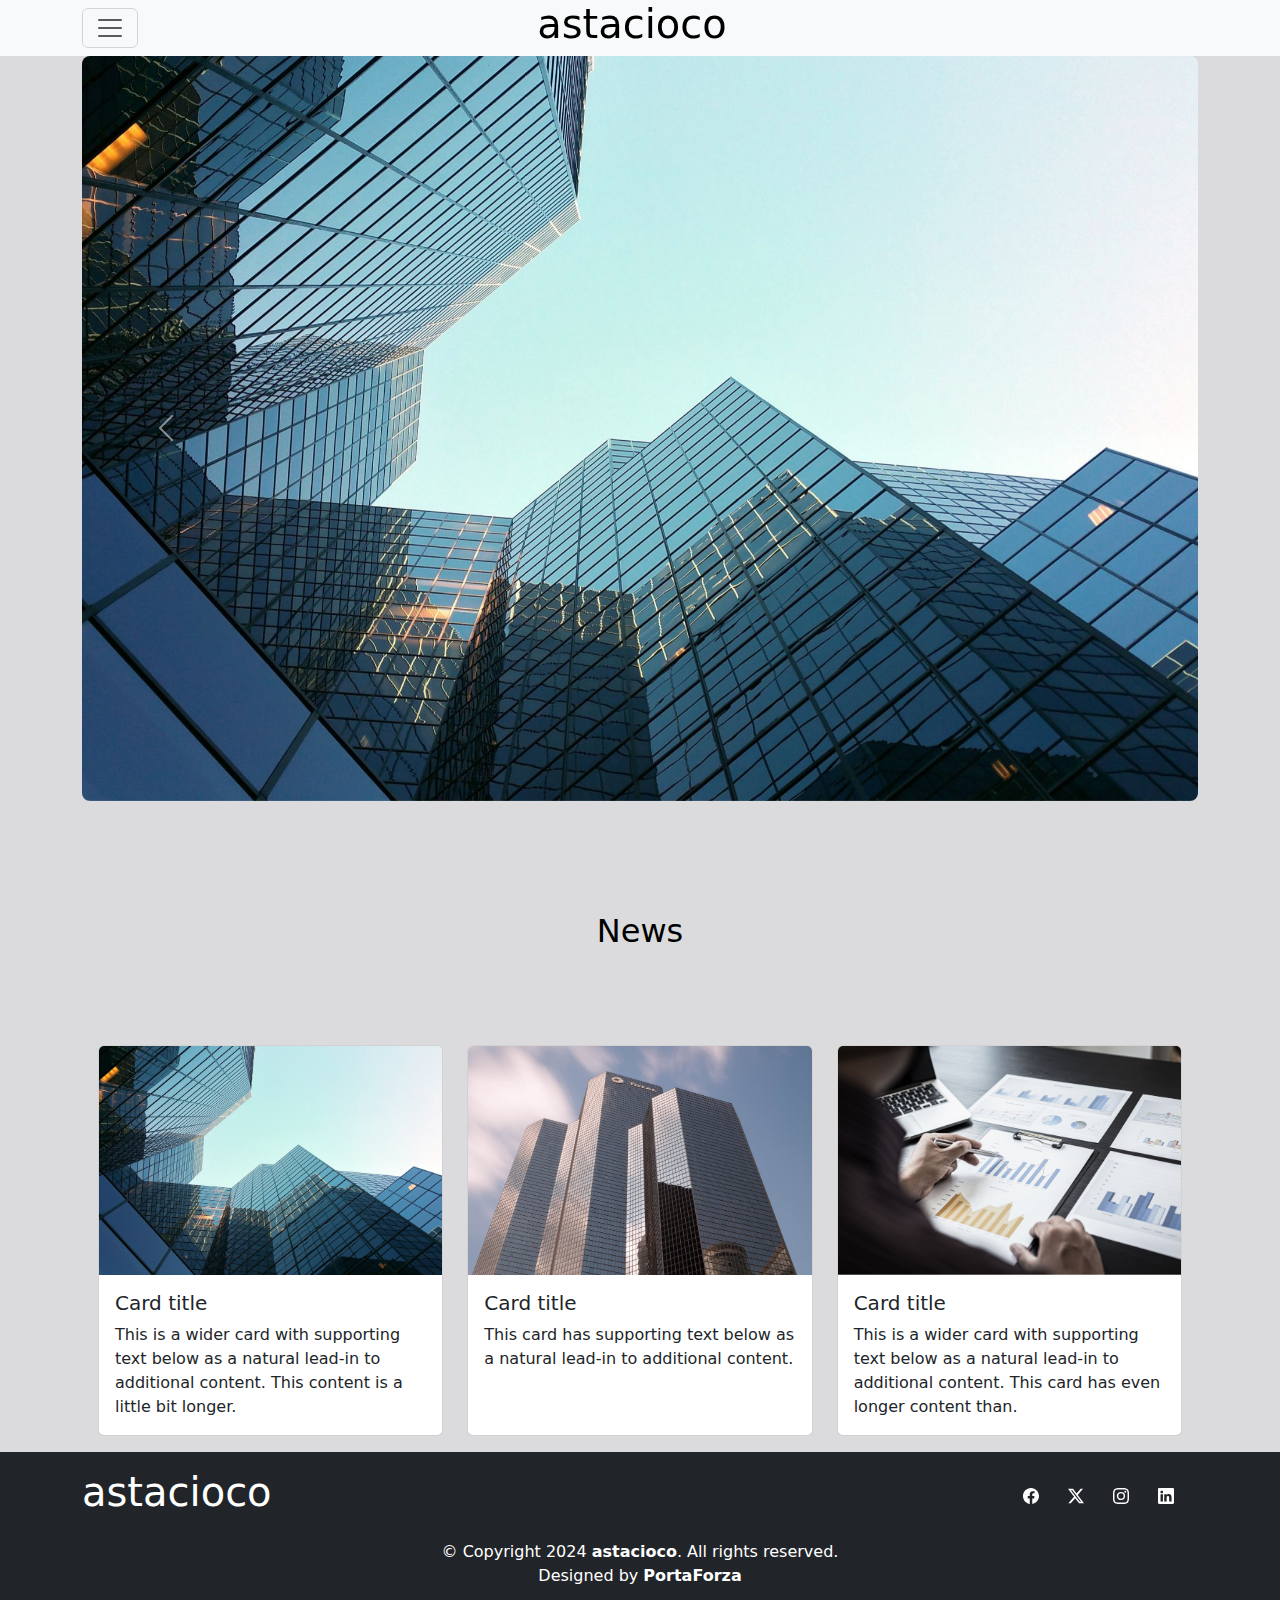
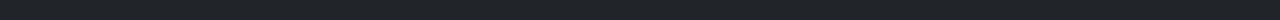
<file: public/index.html>
<!DOCTYPE html>
<html lang="es">

<head>
    <meta charset="UTF-8">
    <meta name="viewport" content="width=device-width, initial-scale=1.0">
    <title>astacioso - The Astacio Company</title>

    <link rel="icon" href="img/astacioco.ico" type="image/x-icon">
    <link rel="apple-touch-icon" href="img/astacioco CORTO (2).png">
    <meta http-equiv="X-UA-Compatible" content="IE=edge">
    <meta name="format-detection" content="telephone=no">
    <meta name="apple-mobile-web-app-capable" content="yes">
    <meta name="author" content="PortaForza">
    <meta name="keywords" content="AstacioCo - The Astacio Company, Empresa de inversiones, manejo de capital, inversionista, empresas, desarrollo corporativo">
    <meta name="description" content="AstacioCo - The Astacio Company, Empresa de inversiones, manejo de capital, inversionista, empresas, desarrollo corporativo">

    <link rel="stylesheet" href="css/styles.css">
    <link href="https://cdn.jsdelivr.net/npm/bootstrap@5.3.3/dist/css/bootstrap.min.css" rel="stylesheet" integrity="sha384-QWTKZyjpPEjISv5WaRU9OFeRpok6YctnYmDr5pNlyT2bRjXh0JMhjY6hW+ALEwIH" crossorigin="anonymous">
    
</head>

<body class="body-astacio">
     
    <nav class=" navbar sticky-bottom bg-body-tertiary fixed-top" style="background-color: #fff;">
        <div class="container position-relative">
            <div class="d-flex align-items-center">
                <button class="container navbar-toggler me-3" type="button" data-bs-toggle="collapse" data-bs-target="#navbarToggleExternalContent" aria-controls="navbarToggleExternalContent" aria-expanded="false" aria-label="Toggle navigation">
                    <span class="navbar-toggler-icon"></span>
                </button>
                <div class="container collapse navbar-collapse" id="navbarToggleExternalContent">
                    <ul class="navbar-nav me-auto mb-2 mb-lg-0">
                        <li class="nav-item">
                            <a class="nav-link active" aria-current="page" href="#">Home</a>
                        </li>
                        <li class="nav-item">
                            <a class="nav-link" href="pages/pagAboutUs.html">About Us</a>
                        </li>
                        <li class="nav-item">
                            <a class="nav-link" href="pages/pagPartners.html">Associates</a>
                        </li>
                        <li class="nav-item">
                            <a class="nav-link" href="pages/pagContactUs.html">Contact Us</a>
                        </li>
                    </ul>
                </div>
            </div>
            <div class="d-flex justify-content-center position-absolute top-50 start-50 translate-middle">
                <a class="navbar-brand" href="https://astaciocompany.com">
                    <h1>astacioco</h1>
                </a>
            </div>
        </div>
    </nav>
    

    <div class="container  ">
        
        
        
        <div id="cajacarrusel" class=" " >    

            <div id="carouselExampleAutoplaying" class="carousel slide " data-bs-ride="carousel">
                <div class="carousel-inner rounded-3">
                    <div class="carousel-item active">
                        <img src="img/img1.jpg" class="d-block w-100" alt="...">
                    </div>
                    <div class="carousel-item">
                        <img src="img/img2.jpg" class="d-block w-100" alt="...">
                    </div>
                    <div class="carousel-item">
                        <img src="img/img3.jpg" class="d-block w-100" alt="...">
                    </div>
                </div>
                <button class="carousel-control-prev" type="button" data-bs-target="#carouselExampleAutoplaying" data-bs-slide="prev">
                    <span class="carousel-control-prev-icon" aria-hidden="true"></span>
                    <span class="visually-hidden">Previous</span>
                </button>
                <button class="carousel-control-next" type="button" data-bs-target="#carouselExampleAutoplaying" data-bs-slide="next">
                    <span class="carousel-control-next-icon" aria-hidden="true"></span>
                    <span class="visually-hidden">Next</span>
                </button>
            </div>

        </div>
        

        <div class="container text-center noticias">
            <div class="row">
                <div class="col">
                    <h2 class="card-title">News</h2>
                </div>
            </div>
        </div>

        <div class="row row-cols-1 row-cols-md-3 g-4 noticia p-3">

            <div class="col">
                <div class="card h-100">
                    <img src="img/img1.jpg" class="card-img-top" alt="...">
                    <div class="card-body">
                        <h5 class="card-title">Card title</h5>
                        <p class="card-text">This is a wider card with supporting text below as a natural lead-in to additional content. This content is a little bit longer.</p>
                    </div>
                </div>
            </div>

            <div class="col">
                <div class="card h-100">
                    <img src="img/img2.jpg" class="card-img-top" alt="...">
                    <div class="card-body">
                        <h5 class="card-title">Card title</h5>
                        <p class="card-text">This card has supporting text below as a natural lead-in to additional content.</p>
                    </div>
                </div>
            </div>

            <div class="col">
                <div class="card h-100">
                    <img src="img/img3.jpg" class="card-img-top" alt="...">
                    <div class="card-body">
                        <h5 class="card-title">Card title</h5>
                        <p class="card-text">This is a wider card with supporting text below as a natural lead-in to additional content. This card has even longer content than.</p>
                    </div>
                </div>
            </div>

        </div>

    </div>

    <footer id="footer-astacio" class="bg-dark text-white text-center text-lg-start">
        <div class="container py-3">
            <div class="row align-items-center">

                <div class=" col-md-4 text-md-start mb-3 mb-md-0">

                    <h1 class="img-fluid" style="max-width: 150px;" href="https://astaciocompany.com"><a class="navbar-brand" href="https://astaciocompany.com">
                        <h1>astacioco</h1>
                    </a></h1>

                </div>

                <div class="col-md-4 text-center mb-3 mb-md-0">
                    <!-- Espacio para el contenido adicional en el centro si es necesario -->
                </div>

                <div class="col-md-4 text-md-end">

                    <a href="https://facebook.com" class="text-white me-4">
                        <i class="fab fa-facebook-f">
                            <svg xmlns="http://www.w3.org/2000/svg" width="16" height="16" fill="currentColor" class="bi bi-facebook" viewBox="0 0 16 16">
                                <path d="M16 8.049c0-4.446-3.582-8.05-8-8.05C3.58 0-.002 3.603-.002 8.05c0 4.017 2.926 7.347 6.75 7.951v-5.625h-2.03V8.05H6.75V6.275c0-2.017 1.195-3.131 3.022-3.131.876 0 1.791.157 1.791.157v1.98h-1.009c-.993 0-1.303.621-1.303 1.258v1.51h2.218l-.354 2.326H9.25V16c3.824-.604 6.75-3.934 6.75-7.951"/>
                            </svg></i></a>

                    <a href="https://twitter.com" class="text-white me-4">
                        <i class="fab fa-twitter">
                            <svg xmlns="http://www.w3.org/2000/svg" width="16" height="16" fill="currentColor" class="bi bi-twitter-x" viewBox="0 0 16 16">
                                <path d="M12.6.75h2.454l-5.36 6.142L16 15.25h-4.937l-3.867-5.07-4.425 5.07H.316l5.733-6.57L0 .75h5.063l3.495 4.633L12.601.75Zm-.86 13.028h1.36L4.323 2.145H2.865z"/>
                            </svg></i></a>

                    <a href="https://instagram.com" class="text-white me-4">
                        <i class="fab fa-instagram">
                            <svg xmlns="http://www.w3.org/2000/svg" width="16" height="16" fill="currentColor" class="bi bi-instagram" viewBox="0 0 16 16">
                                <path d="M8 0C5.829 0 5.556.01 4.703.048 3.85.088 3.269.222 2.76.42a3.9 3.9 0 0 0-1.417.923A3.9 3.9 0 0 0 .42 2.76C.222 3.268.087 3.85.048 4.7.01 5.555 0 5.827 0 8.001c0 2.172.01 2.444.048 3.297.04.852.174 1.433.372 1.942.205.526.478.972.923 1.417.444.445.89.719 1.416.923.51.198 1.09.333 1.942.372C5.555 15.99 5.827 16 8 16s2.444-.01 3.298-.048c.851-.04 1.434-.174 1.943-.372a3.9 3.9 0 0 0 1.416-.923c.445-.445.718-.891.923-1.417.197-.509.332-1.09.372-1.942C15.99 10.445 16 10.173 16 8s-.01-2.445-.048-3.299c-.04-.851-.175-1.433-.372-1.941a3.9 3.9 0 0 0-.923-1.417A3.9 3.9 0 0 0 13.24.42c-.51-.198-1.092-.333-1.943-.372C10.443.01 10.172 0 7.998 0zm-.717 1.442h.718c2.136 0 2.389.007 3.232.046.78.035 1.204.166 1.486.275.373.145.64.319.92.599s.453.546.598.92c.11.281.24.705.275 1.485.039.843.047 1.096.047 3.231s-.008 2.389-.047 3.232c-.035.78-.166 1.203-.275 1.485a2.5 2.5 0 0 1-.599.919c-.28.28-.546.453-.92.598-.28.11-.704.24-1.485.276-.843.038-1.096.047-3.232.047s-2.39-.009-3.233-.047c-.78-.036-1.203-.166-1.485-.276a2.5 2.5 0 0 1-.92-.598 2.5 2.5 0 0 1-.6-.92c-.109-.281-.24-.705-.275-1.485-.038-.843-.046-1.096-.046-3.233s.008-2.388.046-3.231c.036-.78.166-1.204.276-1.486.145-.373.319-.64.599-.92s.546-.453.92-.598c.282-.11.705-.24 1.485-.276.738-.034 1.024-.044 2.515-.045zm4.988 1.328a.96.96 0 1 0 0 1.92.96.96 0 0 0 0-1.92m-4.27 1.122a4.109 4.109 0 1 0 0 8.217 4.109 4.109 0 0 0 0-8.217m0 1.441a2.667 2.667 0 1 1 0 5.334 2.667 2.667 0 0 1 0-5.334"/>
                            </svg></i></a>

                    <a href="https://linkedin.com" class="text-white me-4">
                        <i class="fab fa-linkedin">
                            <svg xmlns="http://www.w3.org/2000/svg" width="16" height="16" fill="currentColor" class="bi bi-linkedin" viewBox="0 0 16 16">
                                <path d="M0 1.146C0 .513.526 0 1.175 0h13.65C15.474 0 16 .513 16 1.146v13.708c0 .633-.526 1.146-1.175 1.146H1.175C.526 16 0 15.487 0 14.854zm4.943 12.248V6.169H2.542v7.225zm-1.2-8.212c.837 0 1.358-.554 1.358-1.248-.015-.709-.52-1.248-1.342-1.248S2.4 3.226 2.4 3.934c0 .694.521 1.248 1.327 1.248zm4.908 8.212V9.359c0-.216.016-.432.08-.586.173-.431.568-.878 1.232-.878.869 0 1.216.662 1.216 1.634v3.865h2.401V9.25c0-2.22-1.184-3.252-2.764-3.252-1.274 0-1.845.7-2.165 1.193v.025h-.016l.016-.025V6.169h-2.4c.03.678 0 7.225 0 7.225z"/>
                            </svg></i></a>

                </div>

            </div>

            <div class="text-center p-3">

                <p class="astacioco mb-0">&copy; Copyright 2024 
                    <a href="https://astaciocompany.com" class="text-white">astacioco</a>. All rights reserved.
                </p>

                <p class="portaforza mb-0">Designed by 
                    <a href="https://portaforza.com/" target="_blank" class="text-white">PortaForza</a>
                </p>

            </div>

        </div>

    </footer>

    <script src=""></script>
    <script src="https://cdn.jsdelivr.net/npm/bootstrap@5.3.3/dist/js/bootstrap.bundle.min.js" integrity="sha384-YvpcrYf0tY3lHB60NNkmXc5s9fDVZLESaAA55NDzOxhy9GkcIdslK1eN7N6jIeHz" crossorigin="anonymous"></script>

</body>

</html>
</file>
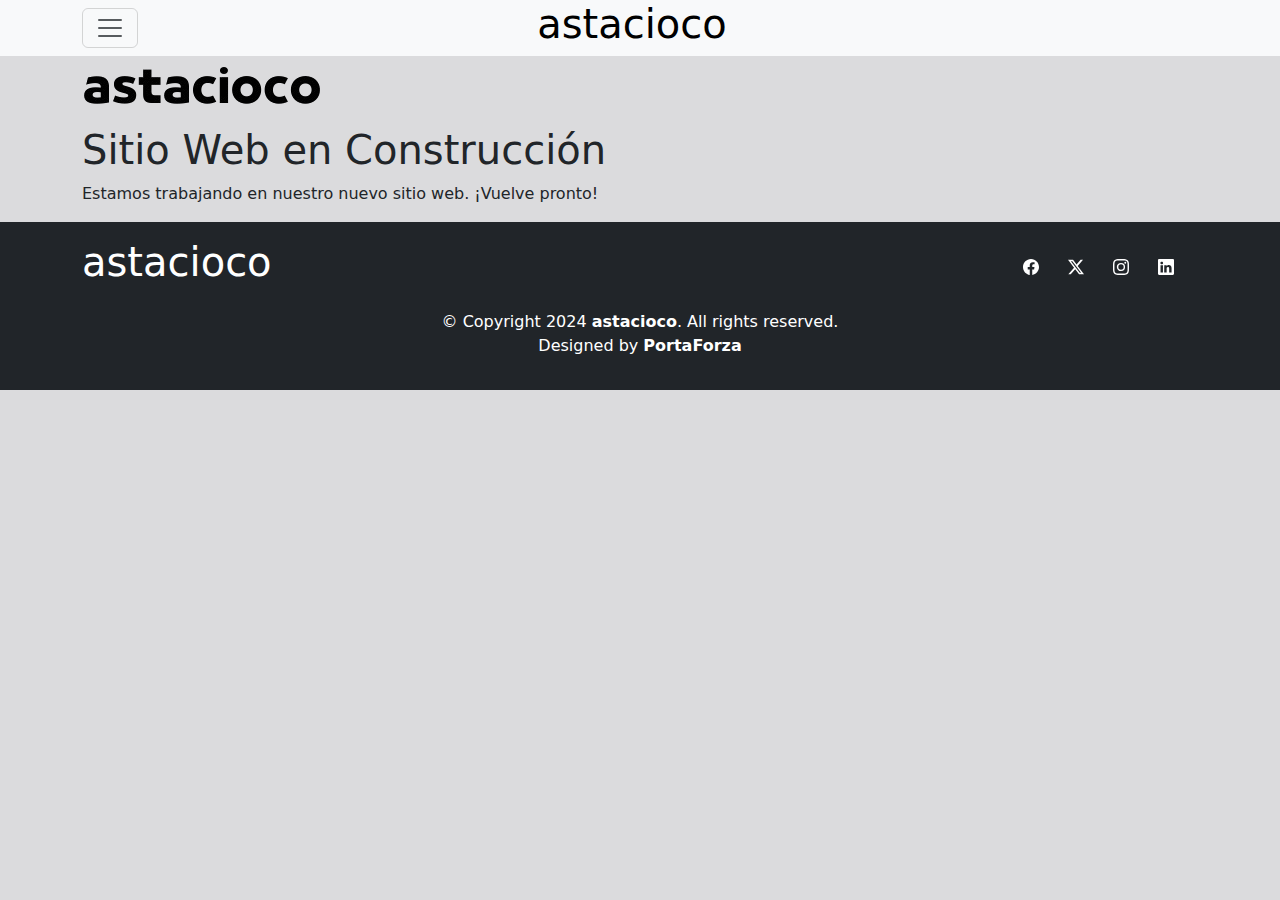
<file: public/pages/pagAboutUs.html>
<!DOCTYPE html>
<html lang="es">

<head>
    <meta charset="UTF-8">
    <meta name="viewport" content="width=device-width, initial-scale=1.0">
    <title>astacioco - The Astacio Company</title>

    <link rel="icon" href="../img/astacioco.ico" type="image/x-icon">
    <link rel="apple-touch-icon" href="../img/LOGO astacioco.png">

    <meta http-equiv="X-UA-Compatible" content="IE=edge">
    <meta name="format-detection" content="telephone=no">
    <meta name="apple-mobile-web-app-capable" content="yes">
    <meta name="author" content="PortaForza">
    <meta name="keywords" content="AstacioCo - The Astacio Company, Empresa de inversiones, manejo de capital, inversionista, empresas, desarrollo corporativo">
    <meta name="description" content="AstacioCo - The Astacio Company, Empresa de inversiones, manejo de capital, inversionista, empresas, desarrollo corporativo">

    <link rel="stylesheet" href="../css/styles.css">
    <link href="https://cdn.jsdelivr.net/npm/bootstrap@5.3.3/dist/css/bootstrap.min.css" rel="stylesheet" integrity="sha384-QWTKZyjpPEjISv5WaRU9OFeRpok6YctnYmDr5pNlyT2bRjXh0JMhjY6hW+ALEwIH" crossorigin="anonymous">
    
</head>

<body id="pagAboutUs" class="body-astacio">
     
    <nav class=" navbar sticky-bottom bg-body-tertiary fixed-top" style="background-color: #fff;">

        <div class="container position-relative">

            <div class="d-flex align-items-center">

                <button class="container navbar-toggler me-3" type="button" data-bs-toggle="collapse" data-bs-target="#navbarToggleExternalContent" aria-controls="navbarToggleExternalContent" aria-expanded="false" aria-label="Toggle navigation">
                    <span class="navbar-toggler-icon"></span>
                </button>

                <div class="container collapse navbar-collapse" id="navbarToggleExternalContent">

                    <ul class="navbar-nav me-auto mb-2 mb-lg-0">

                        <li class="nav-item">
                            <a class="nav-link active" aria-current="page" href="../index.html">Home</a>
                        </li>

                        <li class="nav-item">
                            <a class="nav-link" href="../pages/pagPartners.html">Associates</a>
                        </li>

                        <li class="nav-item">
                            <a class="nav-link" href="../pages/pagContactUs.html">Contact Us</a>
                        </li>

                    </ul>

                </div>

            </div>

            <div class="d-flex justify-content-center position-absolute top-50 start-50 translate-middle">
                <a class="navbar-brand" href="https://astaciocompany.com">
                    <h1>astacioco</h1>
                </a>
            </div>

        </div>

    </nav>
    
    <div class="container ">
        <img src="../img/LOGO astacioco.png" alt="Construction Icon">
        <h1>Sitio Web en Construcción</h1>
        <p>Estamos trabajando en nuestro nuevo sitio web. ¡Vuelve pronto!</p>
    </div>

    <footer id="footer-astacio" class="bg-dark text-white text-center text-lg-start">

        <div class="container py-3">

            <div class="row align-items-center">

                <div class=" col-md-4 text-md-start mb-3 mb-md-0">

                    <h1 class="img-fluid" style="max-width: 150px;" href="https://astaciocompany.com"><a class="navbar-brand" href="https://astaciocompany.com">
                        <h1>astacioco</h1>
                    </a></h1>

                </div>

                <div class="col-md-4 text-center mb-3 mb-md-0">
                    <!-- Espacio para el contenido adicional en el centro si es necesario -->
                </div>

                <div class="col-md-4 text-md-end">

                    <a href="https://facebook.com" class="text-white me-4">
                        <i class="fab fa-facebook-f">
                            <svg xmlns="http://www.w3.org/2000/svg" width="16" height="16" fill="currentColor" class="bi bi-facebook" viewBox="0 0 16 16">
                                <path d="M16 8.049c0-4.446-3.582-8.05-8-8.05C3.58 0-.002 3.603-.002 8.05c0 4.017 2.926 7.347 6.75 7.951v-5.625h-2.03V8.05H6.75V6.275c0-2.017 1.195-3.131 3.022-3.131.876 0 1.791.157 1.791.157v1.98h-1.009c-.993 0-1.303.621-1.303 1.258v1.51h2.218l-.354 2.326H9.25V16c3.824-.604 6.75-3.934 6.75-7.951"/>
                            </svg></i></a>

                    <a href="https://twitter.com" class="text-white me-4">
                        <i class="fab fa-twitter">
                            <svg xmlns="http://www.w3.org/2000/svg" width="16" height="16" fill="currentColor" class="bi bi-twitter-x" viewBox="0 0 16 16">
                                <path d="M12.6.75h2.454l-5.36 6.142L16 15.25h-4.937l-3.867-5.07-4.425 5.07H.316l5.733-6.57L0 .75h5.063l3.495 4.633L12.601.75Zm-.86 13.028h1.36L4.323 2.145H2.865z"/>
                            </svg></i></a>

                    <a href="https://instagram.com" class="text-white me-4">
                        <i class="fab fa-instagram">
                            <svg xmlns="http://www.w3.org/2000/svg" width="16" height="16" fill="currentColor" class="bi bi-instagram" viewBox="0 0 16 16">
                                <path d="M8 0C5.829 0 5.556.01 4.703.048 3.85.088 3.269.222 2.76.42a3.9 3.9 0 0 0-1.417.923A3.9 3.9 0 0 0 .42 2.76C.222 3.268.087 3.85.048 4.7.01 5.555 0 5.827 0 8.001c0 2.172.01 2.444.048 3.297.04.852.174 1.433.372 1.942.205.526.478.972.923 1.417.444.445.89.719 1.416.923.51.198 1.09.333 1.942.372C5.555 15.99 5.827 16 8 16s2.444-.01 3.298-.048c.851-.04 1.434-.174 1.943-.372a3.9 3.9 0 0 0 1.416-.923c.445-.445.718-.891.923-1.417.197-.509.332-1.09.372-1.942C15.99 10.445 16 10.173 16 8s-.01-2.445-.048-3.299c-.04-.851-.175-1.433-.372-1.941a3.9 3.9 0 0 0-.923-1.417A3.9 3.9 0 0 0 13.24.42c-.51-.198-1.092-.333-1.943-.372C10.443.01 10.172 0 7.998 0zm-.717 1.442h.718c2.136 0 2.389.007 3.232.046.78.035 1.204.166 1.486.275.373.145.64.319.92.599s.453.546.598.92c.11.281.24.705.275 1.485.039.843.047 1.096.047 3.231s-.008 2.389-.047 3.232c-.035.78-.166 1.203-.275 1.485a2.5 2.5 0 0 1-.599.919c-.28.28-.546.453-.92.598-.28.11-.704.24-1.485.276-.843.038-1.096.047-3.232.047s-2.39-.009-3.233-.047c-.78-.036-1.203-.166-1.485-.276a2.5 2.5 0 0 1-.92-.598 2.5 2.5 0 0 1-.6-.92c-.109-.281-.24-.705-.275-1.485-.038-.843-.046-1.096-.046-3.233s.008-2.388.046-3.231c.036-.78.166-1.204.276-1.486.145-.373.319-.64.599-.92s.546-.453.92-.598c.282-.11.705-.24 1.485-.276.738-.034 1.024-.044 2.515-.045zm4.988 1.328a.96.96 0 1 0 0 1.92.96.96 0 0 0 0-1.92m-4.27 1.122a4.109 4.109 0 1 0 0 8.217 4.109 4.109 0 0 0 0-8.217m0 1.441a2.667 2.667 0 1 1 0 5.334 2.667 2.667 0 0 1 0-5.334"/>
                            </svg></i></a>

                    <a href="https://linkedin.com" class="text-white me-4">
                        <i class="fab fa-linkedin">
                            <svg xmlns="http://www.w3.org/2000/svg" width="16" height="16" fill="currentColor" class="bi bi-linkedin" viewBox="0 0 16 16">
                                <path d="M0 1.146C0 .513.526 0 1.175 0h13.65C15.474 0 16 .513 16 1.146v13.708c0 .633-.526 1.146-1.175 1.146H1.175C.526 16 0 15.487 0 14.854zm4.943 12.248V6.169H2.542v7.225zm-1.2-8.212c.837 0 1.358-.554 1.358-1.248-.015-.709-.52-1.248-1.342-1.248S2.4 3.226 2.4 3.934c0 .694.521 1.248 1.327 1.248zm4.908 8.212V9.359c0-.216.016-.432.08-.586.173-.431.568-.878 1.232-.878.869 0 1.216.662 1.216 1.634v3.865h2.401V9.25c0-2.22-1.184-3.252-2.764-3.252-1.274 0-1.845.7-2.165 1.193v.025h-.016l.016-.025V6.169h-2.4c.03.678 0 7.225 0 7.225z"/>
                            </svg></i></a>

                </div>

            </div>

            <div class="text-center p-3">

                <p class="astacioco mb-0">&copy; Copyright 2024 
                    <a href="https://astaciocompany.com" class="text-white">astacioco</a>. All rights reserved.
                </p>

                <p class="portaforza mb-0">Designed by 
                    <a href="https://portaforza.com/" target="_blank" class="text-white">PortaForza</a>
                </p>
                
            </div>

        </div>

    </footer>

    <script src=""></script>
    <script src="https://cdn.jsdelivr.net/npm/bootstrap@5.3.3/dist/js/bootstrap.bundle.min.js" integrity="sha384-YvpcrYf0tY3lHB60NNkmXc5s9fDVZLESaAA55NDzOxhy9GkcIdslK1eN7N6jIeHz" crossorigin="anonymous"></script>

</body>

</html>
</file>
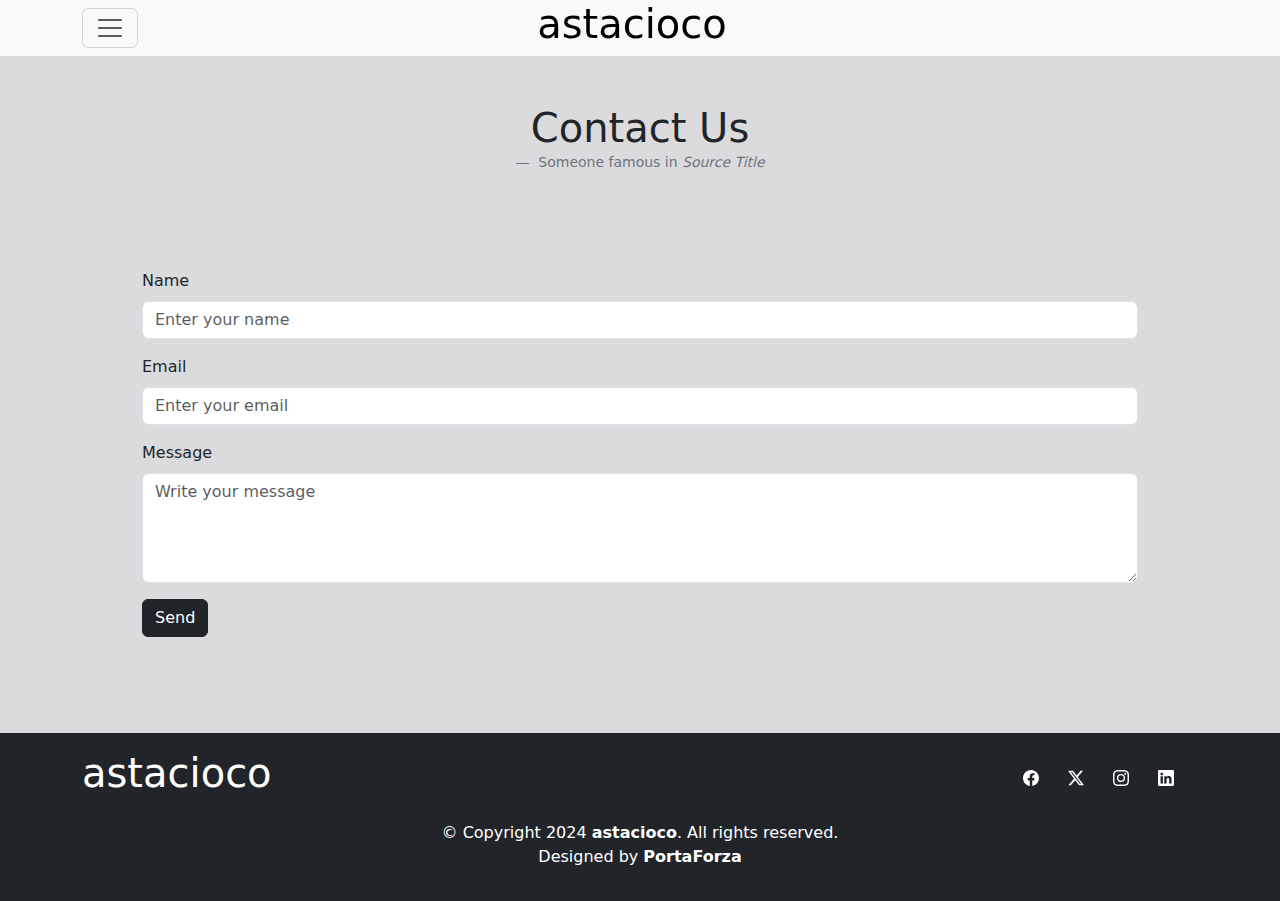
<file: public/pages/pagContactUs.html>
<!DOCTYPE html>
<html lang="es">

<head>
    <meta charset="UTF-8">
    <meta name="viewport" content="width=device-width, initial-scale=1.0">
    <title>astacioco - The Astacio Company</title>

    <link rel="icon" href="../img/astacioco.ico" type="image/x-icon">
    <link rel="apple-touch-icon" href="../img/LOGO astacioco.png">

    <meta http-equiv="X-UA-Compatible" content="IE=edge">
    <meta name="format-detection" content="telephone=no">
    <meta name="apple-mobile-web-app-capable" content="yes">
    <meta name="author" content="PortaForza">
    <meta name="keywords" content="AstacioCo - The Astacio Company, Empresa de inversiones, manejo de capital, inversionista, empresas, desarrollo corporativo">
    <meta name="description" content="AstacioCo - The Astacio Company, Empresa de inversiones, manejo de capital, inversionista, empresas, desarrollo corporativo">

    <link rel="stylesheet" href="../css/styles.css">
    <link href="https://cdn.jsdelivr.net/npm/bootstrap@5.3.3/dist/css/bootstrap.min.css" rel="stylesheet" integrity="sha384-QWTKZyjpPEjISv5WaRU9OFeRpok6YctnYmDr5pNlyT2bRjXh0JMhjY6hW+ALEwIH" crossorigin="anonymous">
    
</head>

<body id="pagContactUs" class="body-astacio">
       
    <nav  class=" navbar sticky-bottom bg-body-tertiary fixed-top" style="background-color: #fff;">
        <div class="container position-relative">
            <div class="d-flex align-items-center">
                <button class="container navbar-toggler me-3" type="button" data-bs-toggle="collapse" data-bs-target="#navbarToggleExternalContent" aria-controls="navbarToggleExternalContent" aria-expanded="false" aria-label="Toggle navigation">
                    <span class="navbar-toggler-icon"></span>
                </button>
                <div class="container collapse navbar-collapse" id="navbarToggleExternalContent">
                    <ul class="navbar-nav me-auto mb-2 mb-lg-0">
                        <li class="nav-item">
                            <a class="nav-link active" aria-current="page" href="../index.html">Home</a>
                        </li>
                        <li class="nav-item">
                            <a class="nav-link" href="../pages/pagAboutUs.html">About Us</a>
                        </li>
                        <li class="nav-item">
                            <a class="nav-link" href="../pages/pagPartners.html">Associates</a>
                        </li>
                    </ul>
                </div>
            </div>
            <div class="d-flex justify-content-center position-absolute top-50 start-50 translate-middle">
                <a class="navbar-brand" href="https://astaciocompany.com">
                    <h1>astacioco</h1>
                </a>
            </div>
        </div>
    </nav>


    <div class="container">
        <div class="container  col-m-7 mt-5 mb-5">
            <div class="mt-5">
                <figure class="text-center">
                    <blockquote class="blockquote">
                        <h1>Contact Us</h1>
                    </blockquote>
                    <figcaption class="blockquote-footer">
                        Someone famous in <cite title="Source Title">Source Title</cite>
                    </figcaption>
                </figure>
            </div>
    
            <form class="container p-5 mt-5">
                <div class="mb-3">
                    <label for="name" class="form-label">Name</label>
                    <input type="text" class="form-control" id="name" placeholder="Enter your name">
                </div>
                <div class="mb-3">
                    <label for="email" class="form-label">Email</label>
                    <input type="email" class="form-control" id="email" placeholder="Enter your email">
                </div>
                <div class="mb-3">
                    <label for="message" class="form-label">Message</label>
                    <textarea class="form-control" id="message" rows="4" placeholder="Write your message"></textarea>
                </div>
                <button type="submit" class="btn btn-dark">Send</button>
            </form>
        </div>
    </div>
    
    

    <footer id="footer-astacio" class="bg-dark text-white text-center text-lg-start">
        <div class="container py-3">
            <div class="row align-items-center">

                <div class=" col-md-4 text-md-start mb-3 mb-md-0">

                    <h1 class="img-fluid" style="max-width: 150px;" href="https://astaciocompany.com"><a class="navbar-brand" href="https://astaciocompany.com">
                        <h1>astacioco</h1>
                    </a></h1>

                </div>

                <div class="col-md-4 text-center mb-3 mb-md-0">
                    <!-- Espacio para el contenido adicional en el centro si es necesario -->
                </div>

                <div class="col-md-4 text-md-end">

                    <a href="https://facebook.com" class="text-white me-4">
                        <i class="fab fa-facebook-f">
                            <svg xmlns="http://www.w3.org/2000/svg" width="16" height="16" fill="currentColor" class="bi bi-facebook" viewBox="0 0 16 16">
                                <path d="M16 8.049c0-4.446-3.582-8.05-8-8.05C3.58 0-.002 3.603-.002 8.05c0 4.017 2.926 7.347 6.75 7.951v-5.625h-2.03V8.05H6.75V6.275c0-2.017 1.195-3.131 3.022-3.131.876 0 1.791.157 1.791.157v1.98h-1.009c-.993 0-1.303.621-1.303 1.258v1.51h2.218l-.354 2.326H9.25V16c3.824-.604 6.75-3.934 6.75-7.951"/>
                            </svg></i></a>

                    <a href="https://twitter.com" class="text-white me-4">
                        <i class="fab fa-twitter">
                            <svg xmlns="http://www.w3.org/2000/svg" width="16" height="16" fill="currentColor" class="bi bi-twitter-x" viewBox="0 0 16 16">
                                <path d="M12.6.75h2.454l-5.36 6.142L16 15.25h-4.937l-3.867-5.07-4.425 5.07H.316l5.733-6.57L0 .75h5.063l3.495 4.633L12.601.75Zm-.86 13.028h1.36L4.323 2.145H2.865z"/>
                            </svg></i></a>

                    <a href="https://instagram.com" class="text-white me-4">
                        <i class="fab fa-instagram">
                            <svg xmlns="http://www.w3.org/2000/svg" width="16" height="16" fill="currentColor" class="bi bi-instagram" viewBox="0 0 16 16">
                                <path d="M8 0C5.829 0 5.556.01 4.703.048 3.85.088 3.269.222 2.76.42a3.9 3.9 0 0 0-1.417.923A3.9 3.9 0 0 0 .42 2.76C.222 3.268.087 3.85.048 4.7.01 5.555 0 5.827 0 8.001c0 2.172.01 2.444.048 3.297.04.852.174 1.433.372 1.942.205.526.478.972.923 1.417.444.445.89.719 1.416.923.51.198 1.09.333 1.942.372C5.555 15.99 5.827 16 8 16s2.444-.01 3.298-.048c.851-.04 1.434-.174 1.943-.372a3.9 3.9 0 0 0 1.416-.923c.445-.445.718-.891.923-1.417.197-.509.332-1.09.372-1.942C15.99 10.445 16 10.173 16 8s-.01-2.445-.048-3.299c-.04-.851-.175-1.433-.372-1.941a3.9 3.9 0 0 0-.923-1.417A3.9 3.9 0 0 0 13.24.42c-.51-.198-1.092-.333-1.943-.372C10.443.01 10.172 0 7.998 0zm-.717 1.442h.718c2.136 0 2.389.007 3.232.046.78.035 1.204.166 1.486.275.373.145.64.319.92.599s.453.546.598.92c.11.281.24.705.275 1.485.039.843.047 1.096.047 3.231s-.008 2.389-.047 3.232c-.035.78-.166 1.203-.275 1.485a2.5 2.5 0 0 1-.599.919c-.28.28-.546.453-.92.598-.28.11-.704.24-1.485.276-.843.038-1.096.047-3.232.047s-2.39-.009-3.233-.047c-.78-.036-1.203-.166-1.485-.276a2.5 2.5 0 0 1-.92-.598 2.5 2.5 0 0 1-.6-.92c-.109-.281-.24-.705-.275-1.485-.038-.843-.046-1.096-.046-3.233s.008-2.388.046-3.231c.036-.78.166-1.204.276-1.486.145-.373.319-.64.599-.92s.546-.453.92-.598c.282-.11.705-.24 1.485-.276.738-.034 1.024-.044 2.515-.045zm4.988 1.328a.96.96 0 1 0 0 1.92.96.96 0 0 0 0-1.92m-4.27 1.122a4.109 4.109 0 1 0 0 8.217 4.109 4.109 0 0 0 0-8.217m0 1.441a2.667 2.667 0 1 1 0 5.334 2.667 2.667 0 0 1 0-5.334"/>
                            </svg></i></a>

                    <a href="https://linkedin.com" class="text-white me-4">
                        <i class="fab fa-linkedin">
                            <svg xmlns="http://www.w3.org/2000/svg" width="16" height="16" fill="currentColor" class="bi bi-linkedin" viewBox="0 0 16 16">
                                <path d="M0 1.146C0 .513.526 0 1.175 0h13.65C15.474 0 16 .513 16 1.146v13.708c0 .633-.526 1.146-1.175 1.146H1.175C.526 16 0 15.487 0 14.854zm4.943 12.248V6.169H2.542v7.225zm-1.2-8.212c.837 0 1.358-.554 1.358-1.248-.015-.709-.52-1.248-1.342-1.248S2.4 3.226 2.4 3.934c0 .694.521 1.248 1.327 1.248zm4.908 8.212V9.359c0-.216.016-.432.08-.586.173-.431.568-.878 1.232-.878.869 0 1.216.662 1.216 1.634v3.865h2.401V9.25c0-2.22-1.184-3.252-2.764-3.252-1.274 0-1.845.7-2.165 1.193v.025h-.016l.016-.025V6.169h-2.4c.03.678 0 7.225 0 7.225z"/>
                            </svg></i></a>

                </div>
            </div>

            <div class="text-center p-3">
                <p class="astacioco mb-0">&copy; Copyright 2024 
                    <a href="https://astaciocompany.com" class="text-white">astacioco</a>. All rights reserved.
                </p>
                <p class="portaforza mb-0">Designed by 
                    <a href="https://portaforza.com/" target="_blank" class="text-white">PortaForza</a>
                </p>
            </div>

        </div>
    </footer>

    <script src=""></script>
    <script src="https://cdn.jsdelivr.net/npm/bootstrap@5.3.3/dist/js/bootstrap.bundle.min.js" integrity="sha384-YvpcrYf0tY3lHB60NNkmXc5s9fDVZLESaAA55NDzOxhy9GkcIdslK1eN7N6jIeHz" crossorigin="anonymous"></script>
</body>

</html>
</file>
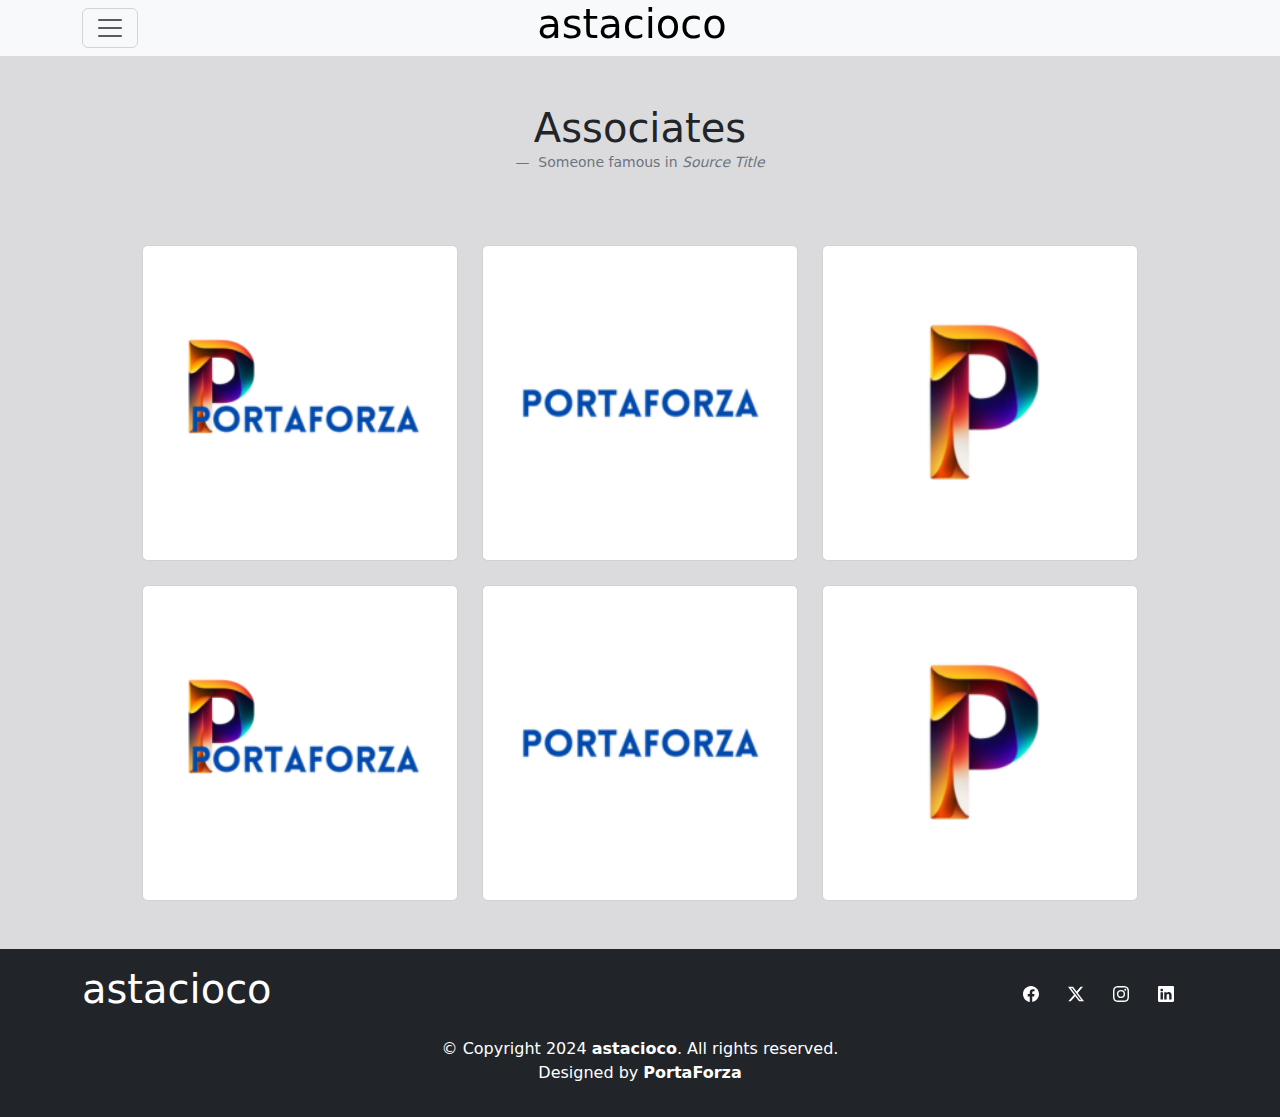
<file: public/pages/pagPartners.html>
<!DOCTYPE html>
<html lang="es">

<head>
    <meta charset="UTF-8">
    <meta name="viewport" content="width=device-width, initial-scale=1.0">
    <title>astacioco - The Astacio Company</title>

    <link rel="icon" href="../img/astacioco.ico" type="image/x-icon">
    <link rel="apple-touch-icon" href="../img/LOGO astacioco.png">

    <meta http-equiv="X-UA-Compatible" content="IE=edge">
    <meta name="format-detection" content="telephone=no">
    <meta name="apple-mobile-web-app-capable" content="yes">
    <meta name="author" content="PortaForza">
    <meta name="keywords" content="AstacioCo - The Astacio Company, Empresa de inversiones, manejo de capital, inversionista, empresas, desarrollo corporativo">
    <meta name="description" content="AstacioCo - The Astacio Company, Empresa de inversiones, manejo de capital, inversionista, empresas, desarrollo corporativo">

    <link rel="stylesheet" href="../css/styles.css">
    <link href="https://cdn.jsdelivr.net/npm/bootstrap@5.3.3/dist/css/bootstrap.min.css" rel="stylesheet" integrity="sha384-QWTKZyjpPEjISv5WaRU9OFeRpok6YctnYmDr5pNlyT2bRjXh0JMhjY6hW+ALEwIH" crossorigin="anonymous">
    
</head>

<body id="pagPartners" class="body-astacio">
       
    <nav  class=" navbar sticky-bottom bg-body-tertiary fixed-top" style="background-color: #fff;">
        <div class="container position-relative">
            <div class="d-flex align-items-center">
                <button class="container navbar-toggler me-3" type="button" data-bs-toggle="collapse" data-bs-target="#navbarToggleExternalContent" aria-controls="navbarToggleExternalContent" aria-expanded="false" aria-label="Toggle navigation">
                    <span class="navbar-toggler-icon"></span>
                </button>
                <div class="container collapse navbar-collapse" id="navbarToggleExternalContent">
                    <ul class="navbar-nav me-auto mb-2 mb-lg-0">
                        <li class="nav-item">
                            <a class="nav-link active" aria-current="page" href="../index.html">Home</a>
                        </li>
                        <li class="nav-item">
                            <a class="nav-link" href="../pages/pagAboutUs.html">About Us</a>
                        </li>
                        <li class="nav-item">
                            <a class="nav-link" href="../pages/pagContactUs.html">Contact Us</a>
                        </li>
                    </ul>
                </div>
            </div>
            <div class="d-flex justify-content-center position-absolute top-50 start-50 translate-middle">
                <a class="navbar-brand" href="https://astaciocompany.com">
                    <h1>astacioco</h1>
                </a>
            </div>
        </div>
    </nav>

    <div class="container ">

        <div class="m-5">

            <figure class="text-center ">

                <blockquote class="blockquote ">
                  <h1>Associates</h1>
                </blockquote>
    
                <figcaption class="blockquote-footer">
                  Someone famous in <cite title="Source Title">Source Title</cite>
                </figcaption>
    
            </figure>

        </div>


        <div class="row row-cols-1 row-cols-md-3 g-4 m-5  "> 

            <div  class="col">
              <div class="card">
                <a href="https://www.astaciocompany.com" target="_blank" >
                    <img src="../img/asociado-1.png"  class="card-img  " alt="...">
                </a>
              </div>
            </div>

            <div class="col">
                <div class="card">
                  <a href="https://www.astaciocompany.com" target="_blank">
                      <img src="../img/asociado-2.png" class="card-img" alt="...">
                  </a>
                </div>
            </div>

            <div class="col">
                <div class="card">
                  <a href="https://www.astaciocompany.com" target="_blank">
                      <img src="../img/asociado-3.png" class="card-img" alt="...">
                  </a>
                </div>
            </div>

            <div class="col">
                <div class="card">
                  <a href="https://www.astaciocompany.com" target="_blank">
                      <img src="../img/asociado-1.png" class="card-img" alt="...">
                  </a>
                </div>
              </div>
  
              <div class="col">
                  <div class="card">
                    <a href="https://www.astaciocompany.com" target="_blank">
                        <img src="../img/asociado-2.png" class="card-img" alt="...">
                    </a>
                  </div>
              </div>
  
              <div class="col">
                  <div class="card">
                    <a href="https://www.astaciocompany.com" target="_blank">
                        <img src="../img/asociado-3.png" class="card-img" alt="...">
                    </a>
                  </div>
              </div>

        </div>


    </div>

    <footer id="footer-astacio" class="bg-dark text-white text-center text-lg-start">
        <div class="container py-3">
            <div class="row align-items-center">

                <div class=" col-md-4 text-md-start mb-3 mb-md-0">

                    <h1 class="img-fluid" style="max-width: 150px;" href="https://astaciocompany.com"><a class="navbar-brand" href="https://astaciocompany.com">
                        <h1>astacioco</h1>
                    </a></h1>

                </div>

                <div class="col-md-4 text-center mb-3 mb-md-0">
                    <!-- Espacio para el contenido adicional en el centro si es necesario -->
                </div>

                <div class="col-md-4 text-md-end">

                    <a href="https://facebook.com" class="text-white me-4">
                        <i class="fab fa-facebook-f">
                            <svg xmlns="http://www.w3.org/2000/svg" width="16" height="16" fill="currentColor" class="bi bi-facebook" viewBox="0 0 16 16">
                                <path d="M16 8.049c0-4.446-3.582-8.05-8-8.05C3.58 0-.002 3.603-.002 8.05c0 4.017 2.926 7.347 6.75 7.951v-5.625h-2.03V8.05H6.75V6.275c0-2.017 1.195-3.131 3.022-3.131.876 0 1.791.157 1.791.157v1.98h-1.009c-.993 0-1.303.621-1.303 1.258v1.51h2.218l-.354 2.326H9.25V16c3.824-.604 6.75-3.934 6.75-7.951"/>
                            </svg></i></a>

                    <a href="https://twitter.com" class="text-white me-4">
                        <i class="fab fa-twitter">
                            <svg xmlns="http://www.w3.org/2000/svg" width="16" height="16" fill="currentColor" class="bi bi-twitter-x" viewBox="0 0 16 16">
                                <path d="M12.6.75h2.454l-5.36 6.142L16 15.25h-4.937l-3.867-5.07-4.425 5.07H.316l5.733-6.57L0 .75h5.063l3.495 4.633L12.601.75Zm-.86 13.028h1.36L4.323 2.145H2.865z"/>
                            </svg></i></a>

                    <a href="https://instagram.com" class="text-white me-4">
                        <i class="fab fa-instagram">
                            <svg xmlns="http://www.w3.org/2000/svg" width="16" height="16" fill="currentColor" class="bi bi-instagram" viewBox="0 0 16 16">
                                <path d="M8 0C5.829 0 5.556.01 4.703.048 3.85.088 3.269.222 2.76.42a3.9 3.9 0 0 0-1.417.923A3.9 3.9 0 0 0 .42 2.76C.222 3.268.087 3.85.048 4.7.01 5.555 0 5.827 0 8.001c0 2.172.01 2.444.048 3.297.04.852.174 1.433.372 1.942.205.526.478.972.923 1.417.444.445.89.719 1.416.923.51.198 1.09.333 1.942.372C5.555 15.99 5.827 16 8 16s2.444-.01 3.298-.048c.851-.04 1.434-.174 1.943-.372a3.9 3.9 0 0 0 1.416-.923c.445-.445.718-.891.923-1.417.197-.509.332-1.09.372-1.942C15.99 10.445 16 10.173 16 8s-.01-2.445-.048-3.299c-.04-.851-.175-1.433-.372-1.941a3.9 3.9 0 0 0-.923-1.417A3.9 3.9 0 0 0 13.24.42c-.51-.198-1.092-.333-1.943-.372C10.443.01 10.172 0 7.998 0zm-.717 1.442h.718c2.136 0 2.389.007 3.232.046.78.035 1.204.166 1.486.275.373.145.64.319.92.599s.453.546.598.92c.11.281.24.705.275 1.485.039.843.047 1.096.047 3.231s-.008 2.389-.047 3.232c-.035.78-.166 1.203-.275 1.485a2.5 2.5 0 0 1-.599.919c-.28.28-.546.453-.92.598-.28.11-.704.24-1.485.276-.843.038-1.096.047-3.232.047s-2.39-.009-3.233-.047c-.78-.036-1.203-.166-1.485-.276a2.5 2.5 0 0 1-.92-.598 2.5 2.5 0 0 1-.6-.92c-.109-.281-.24-.705-.275-1.485-.038-.843-.046-1.096-.046-3.233s.008-2.388.046-3.231c.036-.78.166-1.204.276-1.486.145-.373.319-.64.599-.92s.546-.453.92-.598c.282-.11.705-.24 1.485-.276.738-.034 1.024-.044 2.515-.045zm4.988 1.328a.96.96 0 1 0 0 1.92.96.96 0 0 0 0-1.92m-4.27 1.122a4.109 4.109 0 1 0 0 8.217 4.109 4.109 0 0 0 0-8.217m0 1.441a2.667 2.667 0 1 1 0 5.334 2.667 2.667 0 0 1 0-5.334"/>
                            </svg></i></a>

                    <a href="https://linkedin.com" class="text-white me-4">
                        <i class="fab fa-linkedin">
                            <svg xmlns="http://www.w3.org/2000/svg" width="16" height="16" fill="currentColor" class="bi bi-linkedin" viewBox="0 0 16 16">
                                <path d="M0 1.146C0 .513.526 0 1.175 0h13.65C15.474 0 16 .513 16 1.146v13.708c0 .633-.526 1.146-1.175 1.146H1.175C.526 16 0 15.487 0 14.854zm4.943 12.248V6.169H2.542v7.225zm-1.2-8.212c.837 0 1.358-.554 1.358-1.248-.015-.709-.52-1.248-1.342-1.248S2.4 3.226 2.4 3.934c0 .694.521 1.248 1.327 1.248zm4.908 8.212V9.359c0-.216.016-.432.08-.586.173-.431.568-.878 1.232-.878.869 0 1.216.662 1.216 1.634v3.865h2.401V9.25c0-2.22-1.184-3.252-2.764-3.252-1.274 0-1.845.7-2.165 1.193v.025h-.016l.016-.025V6.169h-2.4c.03.678 0 7.225 0 7.225z"/>
                            </svg></i></a>

                </div>
            </div>

            <div class="text-center p-3">
                <p class="astacioco mb-0">&copy; Copyright 2024 
                    <a href="https://astaciocompany.com" class="text-white">astacioco</a>. All rights reserved.
                </p>
                <p class="portaforza mb-0">Designed by 
                    <a href="https://portaforza.com/" target="_blank" class="text-white">PortaForza</a>
                </p>
            </div>

        </div>
    </footer>

    <script src=""></script>
    <script src="https://cdn.jsdelivr.net/npm/bootstrap@5.3.3/dist/js/bootstrap.bundle.min.js" integrity="sha384-YvpcrYf0tY3lHB60NNkmXc5s9fDVZLESaAA55NDzOxhy9GkcIdslK1eN7N6jIeHz" crossorigin="anonymous"></script>
</body>

</html>
</file>
<file: public/css/styles.css>
.body-astacio {
    background-color: #DBDBDD;
}


.navbar-collapse {
    position: absolute;
    top: 100%;
    left: 0;
    right: 0;
    background-color: #fff;
    z-index: 1050;
}
.navbar {
    position: relative;
    z-index: 1100;
}




.noticias {
    margin-top: 10%;
    margin-bottom: 7%;
    color: black;
}

.noticia {
    padding-bottom: 10%;
}



.portaforza a {
    color: white; /* Color del texto */
    text-decoration: none; /* Eliminar subrayado */
    font-weight: bold; /* Texto en negrita */
}

.portaforza a:hover {
    color: white; /* Cambiar color al pasar el ratón */
}

.astacioco a {
    color: white; /* Color del texto */
    text-decoration: none; /* Eliminar subrayado */
    font-weight: bold; /* Texto en negrita */
}

.astacioco a:hover {
    color: white; /* Cambiar color al pasar el ratón */
}

#footer-astacio {
    color: #fff;
}
</file>
